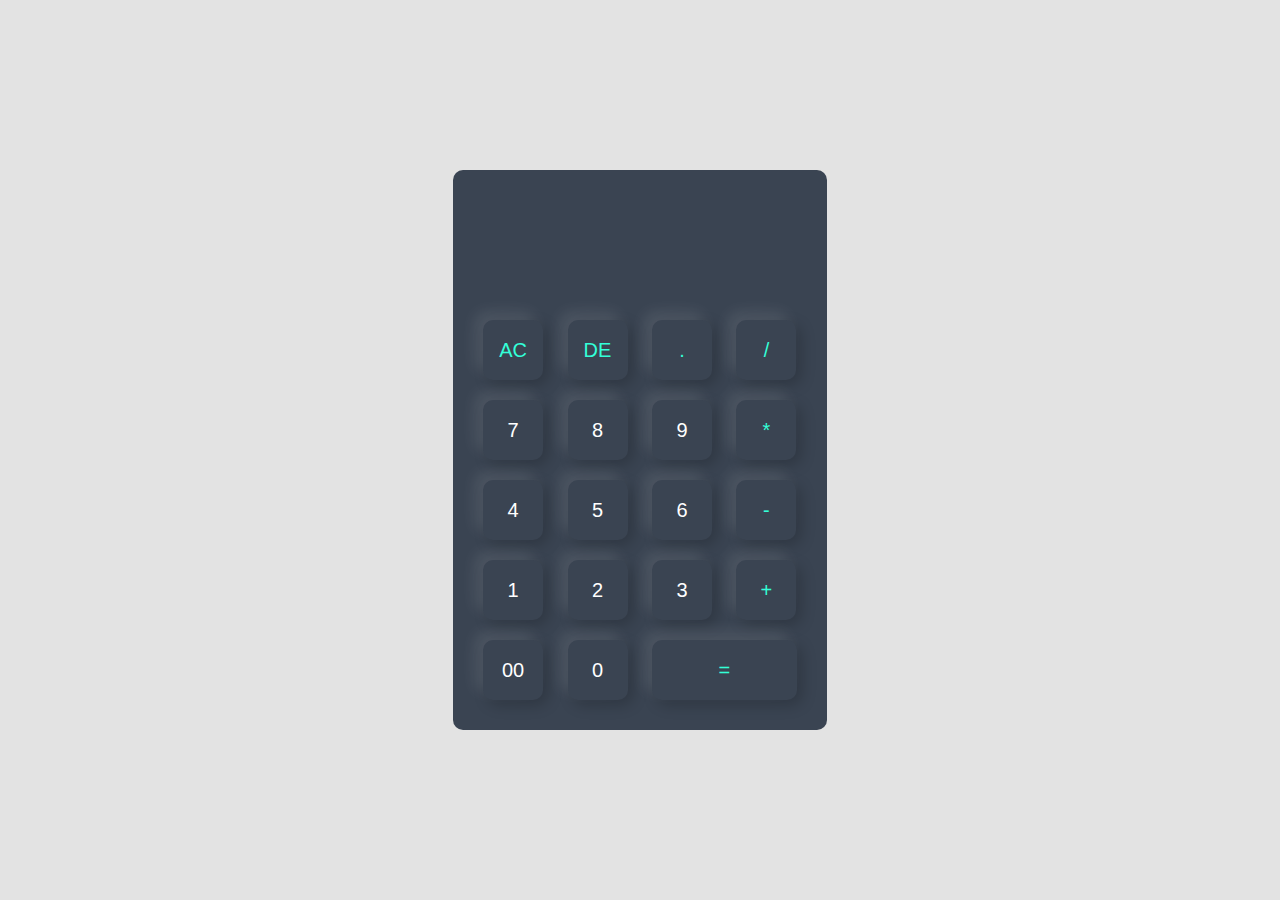
<file: Calculator/index.html>
<!DOCTYPE html>
<html lang="en">
<head>
    <meta charset="UTF-8">
    <meta http-equiv="X-UA-Compatible" content="IE=edge">
    <meta name="viewport" content="width=device-width, initial-scale=1.0">
    <title>Calculator</title>
    <link rel="stylesheet" href="styles.css">
</head>
<body>
    <div class="container">
        <div class="calculator">
            <form action="">
                <div class="display">
                    <input type="text" name="display">
                </div>
                <div>
                    <input type="button" value="AC" onclick ="display.value =''" class="operator">
                    <input type="button" value="DE" onclick ="display.value = display.value.toString().slice(0,-1)" class="operator">
                    <input type="button" value="." onclick ="display.value +='.'" class="operator">
                    <input type="button" value="/" onclick ="display.value +='/'" class="operator">
                </div>
                <div>
                    <input type="button" value="7" onclick ="display.value +='7'">
                    <input type="button" value="8" onclick ="display.value +='8'">
                    <input type="button" value="9" onclick ="display.value +='9'">
                    <input type="button" value="*" onclick ="display.value +='*'" class="operator">
                </div>
                <div>
                    <input type="button" value="4" onclick ="display.value +='4'">
                    <input type="button" value="5" onclick ="display.value +='5'">
                    <input type="button" value="6" onclick ="display.value +='6'">
                    <input type="button" value="-" onclick ="display.value +='-'" class="operator">
                </div>
                <div>
                    <input type="button" value="1" onclick ="display.value +='1'">
                    <input type="button" value="2" onclick ="display.value +='2'">
                    <input type="button" value="3" onclick ="display.value +='3'">
                    <input type="button" value="+" onclick ="display.value +='+'" class="operator">
                </div>
                <div>
                    <input type="button" value="00" onclick ="display.value +='00'">
                    <input type="button" value="0" onclick ="display.value +='0'">
                    <input type="button" value="=" class="equal operator" onclick="display.value = eval(display.value)">
                </div>
            </form>
        </div>
    </div>
</body>
</html>
</file>
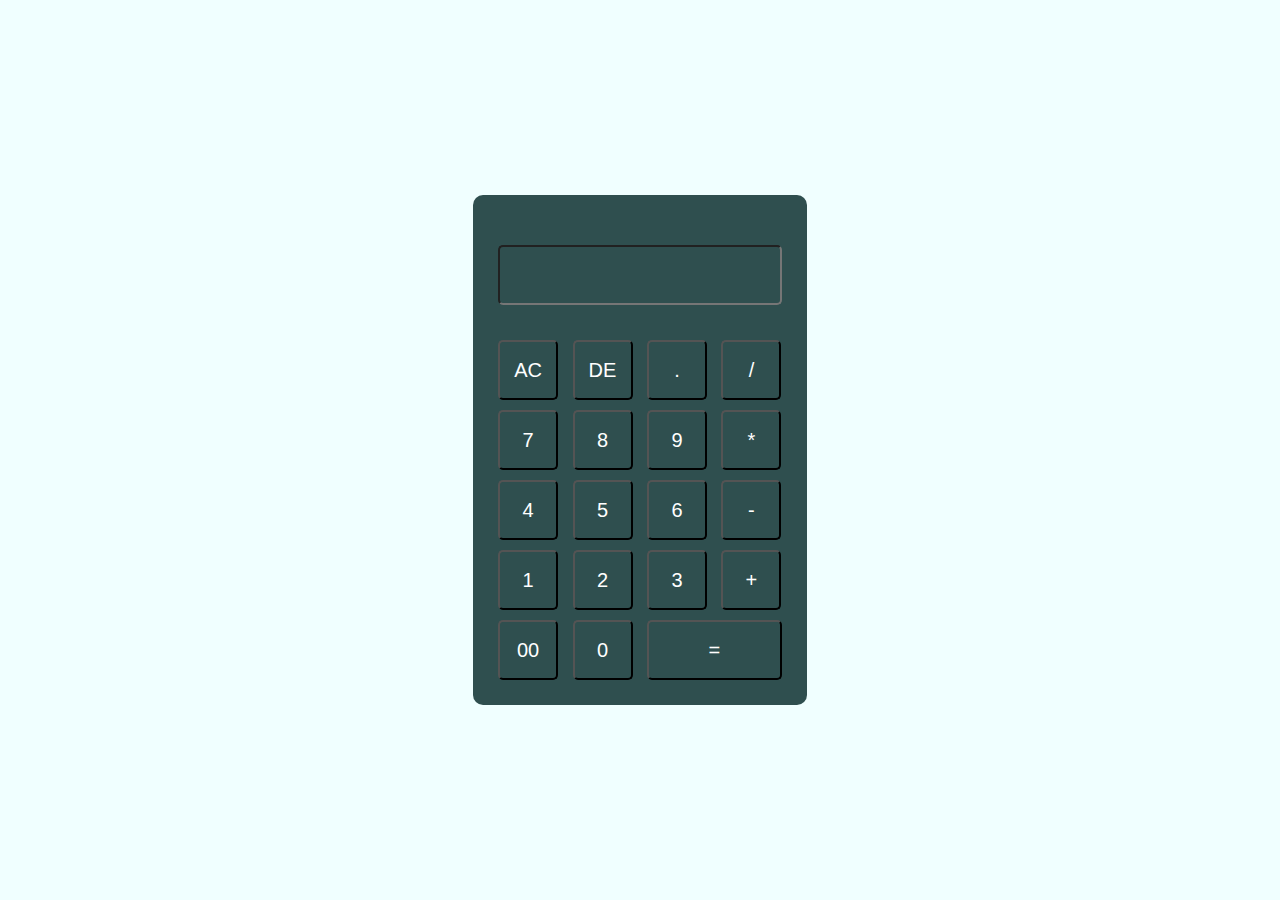
<file: practice/index.html>
<!DOCTYPE html>
<html lang="en">
<head>
    <meta charset="UTF-8">
    <meta http-equiv="X-UA-Compatible" content="IE=edge">
    <meta name="viewport" content="width=device-width, initial-scale=1.0">
    <title>Document</title>
    <link rel="stylesheet" href="style.css">
</head>
<body>
    <div class="container">
       <div class="calculator">
            <form>
                <div class="display">
                    <input type="text" name="display">
                </div>
                <div>
                    <input type="button" value="AC" onclick="display.value =''">
                    <input type="button" value="DE" onclick="display.value =display.value.toString().slice(0,-1)">
                    <input type="button" value="." onclick="display.value +='.'">
                    <input type="button" value="/" onclick="display.value +='/'">
                </div>
                <div>
                    <input type="button" value="7" onclick="display.value +='7'">
                    <input type="button" value="8" onclick="display.value +='8'">
                    <input type="button" value="9" onclick="display.value +='9'">
                    <input type="button" value="*" onclick="display.value +='+'">
                </div>
                <div>
                    <input type="button" value="4" onclick="display.value +='4'">
                    <input type="button" value="5" onclick="display.value +='5'">
                    <input type="button" value="6" onclick="display.value +='6'">
                    <input type="button" value="-" onclick="display.value +='-'">
                </div>
                <div>
                    <input type="button" value="1" onclick="display.value +='1'">
                    <input type="button" value="2" onclick="display.value +='2'">
                    <input type="button" value="3" onclick="display.value +='3'">
                    <input type="button" value="+" onclick="display.value +='+'">
                </div>
                <div>
                    <input type="button" value="00" onclick="display.value +='00'">
                    <input type="button" value="0" onclick="display.value +='0'">
                    <input type="button" value="=" class="equal" onclick="display.value =eval(display.value)">
                </div>
            </form>
       </div> 
    </div>
</body>
</html>
</file>
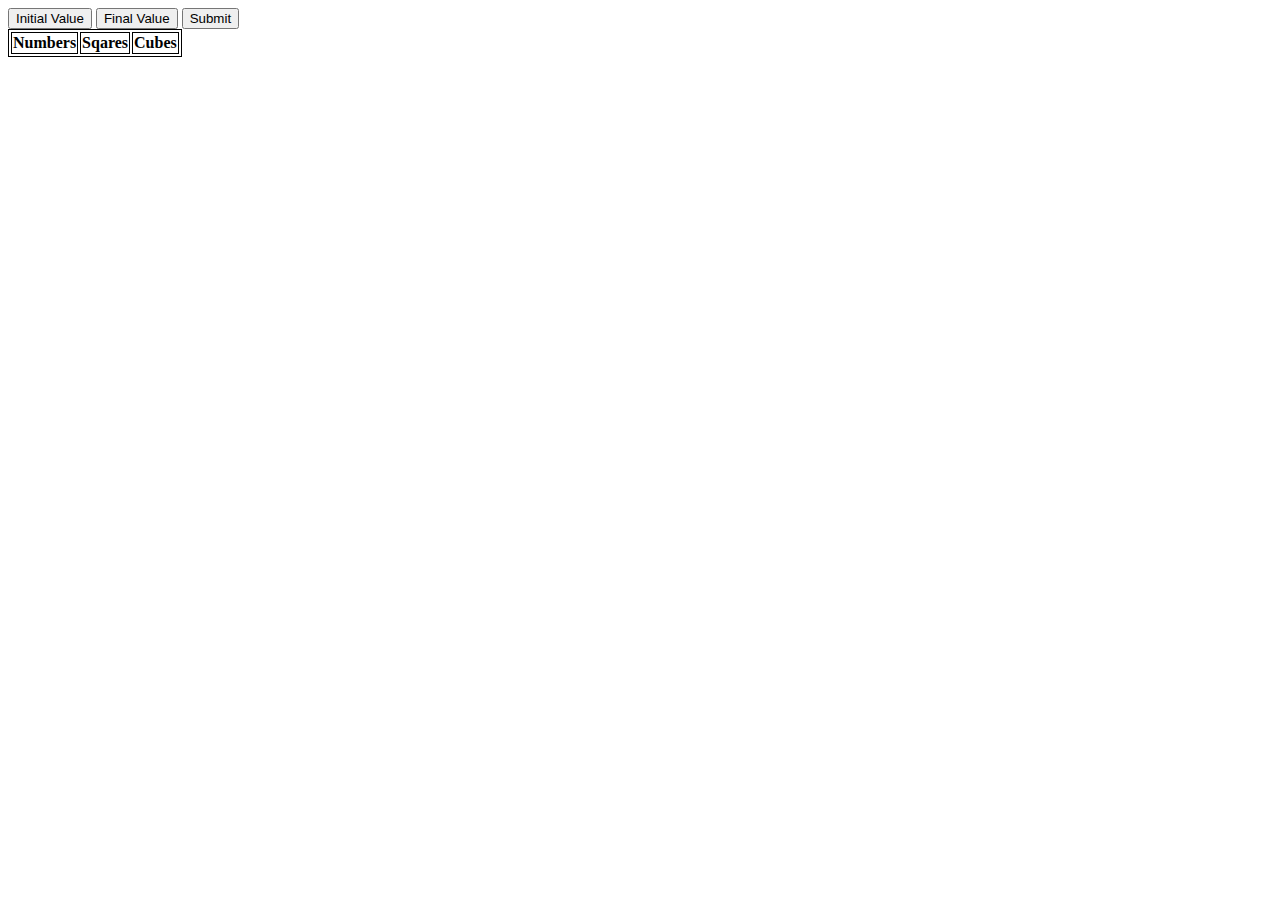
<file: SqareCube/practice.html>
<!DOCTYPE html>
<html lang="en">
<head>
    <meta charset="UTF-8">
    <meta http-equiv="X-UA-Compatible" content="IE=edge">
    <meta name="viewport" content="width=device-width, initial-scale=1.0">
    <title>Document</title>
    <style>
        table,td,tr,th{
            border: 1px solid black;

        }
    </style>
</head>
<body>
    <button>Initial Value</button>
    <button>Final Value</button>
    <button onclick="submit()">Submit</button>
    <table>
        <tr>
            <th>Numbers</th>
            <th>Sqares</th>
            <th>Cubes</th>
        </tr>
    </table>
    <script>
        function submit(){
            for(let i=0; i<=10; i++){
                let content=document.querySelector('table');
                let tr=document.createElement('tr');
                for(let j=0; j<3; j++){
                    let td=document.createElement('td');
                    td.innerHTML=i;
                    tr.appendChild(td);
                }
                content.appendChild(tr);
                console.log(tr)
            }
        }
    </script>
</body>
</html>
</file>
<file: Calculator/styles.css>
*{
    margin: 0;
    padding: 0;
    box-sizing: border-box;
    font-family:sans-serif;
}

.container{
    width: 100%;
    height: 100vh;
    background: #e3e3e3;
    display: flex;
    align-items: center;
    justify-content: center;
}

.calculator{
    background: #3a4452;
    padding: 20px;
    border-radius: 10px;
}

.calculator form input{
    border: 0;
    outline: 0;
    width: 60px;
    height: 60px;
    border-radius: 10px;
    box-shadow: -8px -8px 15px rgba(255, 255, 255, 0.1), 5px 5px 15px rgba(0, 0, 0, 0.2);
    background: transparent;
    font-size: 20px;
    color: white;
    cursor: pointer;
    margin: 10px;
}

form .display{
    display: flex;
    justify-content: flex-end;
    margin: 20px 0;
}
form .display input{
    text-align: right;
    flex: 1;
    font-size: 45px;
    box-shadow: none;
}
form input.equal{
    width: 145px;
}
form input.operator{
    color: #33ffd8;
}
</file>
<file: practice/style.css>
*{
    padding: 0;
    margin: 0;
    box-sizing: border-box;
    font-family: sans-serif;
}
.container{
    width: 100%;
    height: 100vh;
    background-color:azure;
    display: flex;
    justify-content: center;
    align-items: center;
}

.calculator{
    background-color: darkslategray;
    padding: 20px;
    margin: 10px;
    border-radius: 10px;
}

.calculator form input{
    width: 60px;
    height: 60px;
    border-radius: 5px;
    margin: 5px;
    box-shadow: -8px -8px 15px rgba(225 225 225 0.6), 5px 5px 15px rgba(0 0 0 0.1);
    font-size: 20px;
    cursor: pointer;
    background-color: transparent;
    color: white;
}

.calculator form .display{
    display: flex;
    justify-content: flex-end;
    margin: 25px 0;
    box-shadow: none;
}

.calculator form .display input{
    flex: 1;
    font-size: 30px;
    text-align: right;
    padding: 10px;
}

.calculator form .equal{
    width: 135px;
}
</file>
